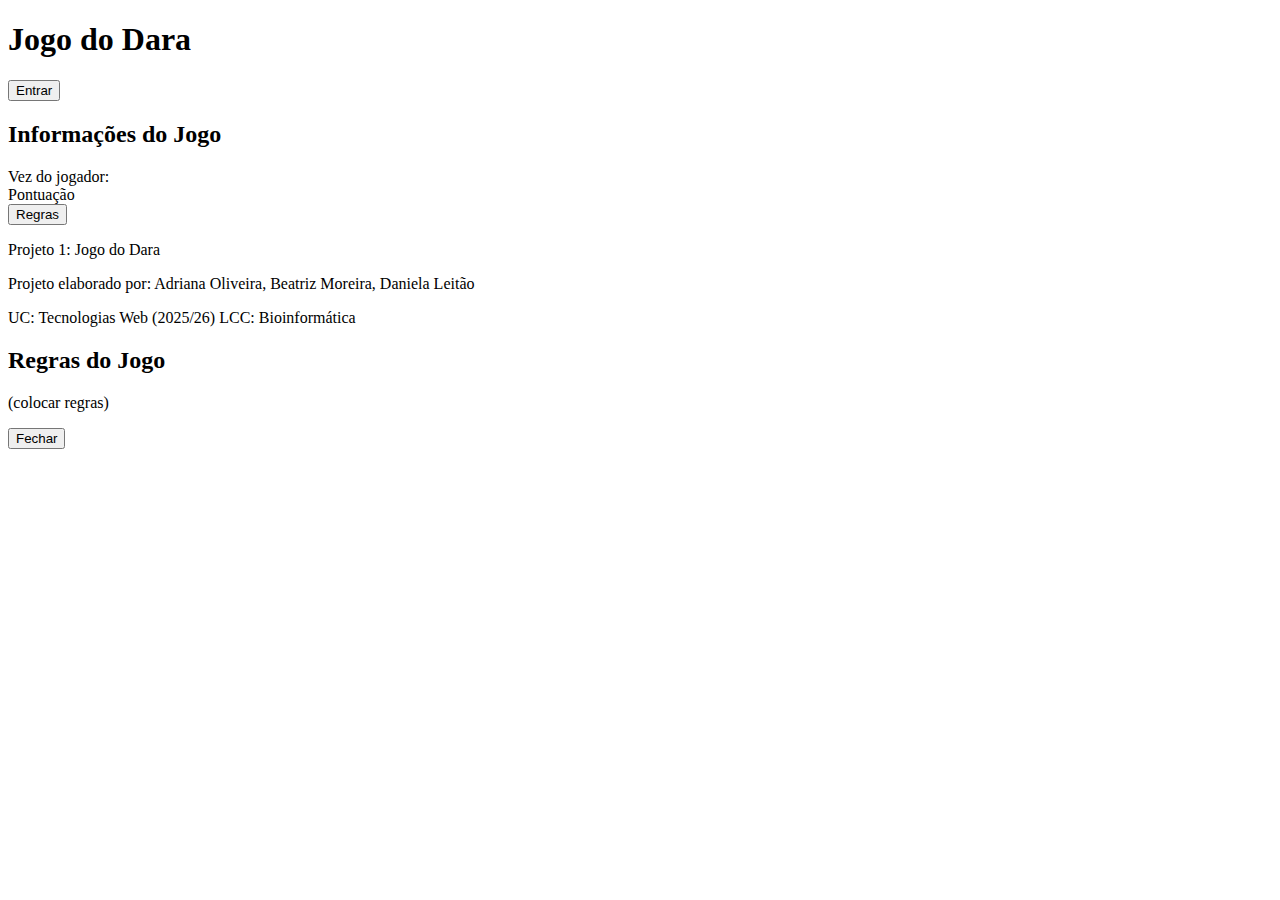
<file: index.html>
<!DOCTYPE html>
<html lang>
<head>
    <meta charset="UTF-8">
    <title> Jogo do Dara </title>
    <link rel="'stylesheet" href="style.css">
</head>



<body>

    <!-- Autentificação dos jogadores-->
    <header>
        <h1> Jogo do Dara </h1>
        <div id="auth"> <!-- cria um botão dentro de uma caixa -->
            <button> Entrar </button>
        </div>
    </header>

    <!-- Área fixa do tabuleiro -->
    <main>
        <section id="game-board"> <!-- cria um tabuleiro 5 por 6-->
            <div class="board"> </div> <!-- cria as 30 células do tabuleiro-->
        </section>

        <!-- Área fixa: barra lateral-->
        <aside>
            <h2>Informações do Jogo</h2>
            <div id="player-turn"> Vez do jogador: </div>
            <div id="score"> Pontuação </div>
            <button id="show-rules"> Regras </button>
        </aside>
    </main>

    <!-- Área fixa do Rodapé-->
    <footer>
        <p>Projeto 1: Jogo do Dara</p>
        <p> Projeto elaborado por: Adriana Oliveira, Beatriz Moreira, Daniela Leitão</p>
        <p> UC: Tecnologias Web (2025/26)   LCC: Bioinformática</p>
    </footer>

    <!-- Regras -->
    <div id="modal-rules" class="modal hidden">
        <div class="modal-content">
            <h2> Regras do Jogo </h2>
            <p>
                (colocar regras)

            </p>
            <button class="close-modal"> Fechar </button>
        </div>
    </div>

    <script src="script.js"></script>

</body>






</html>
</file>
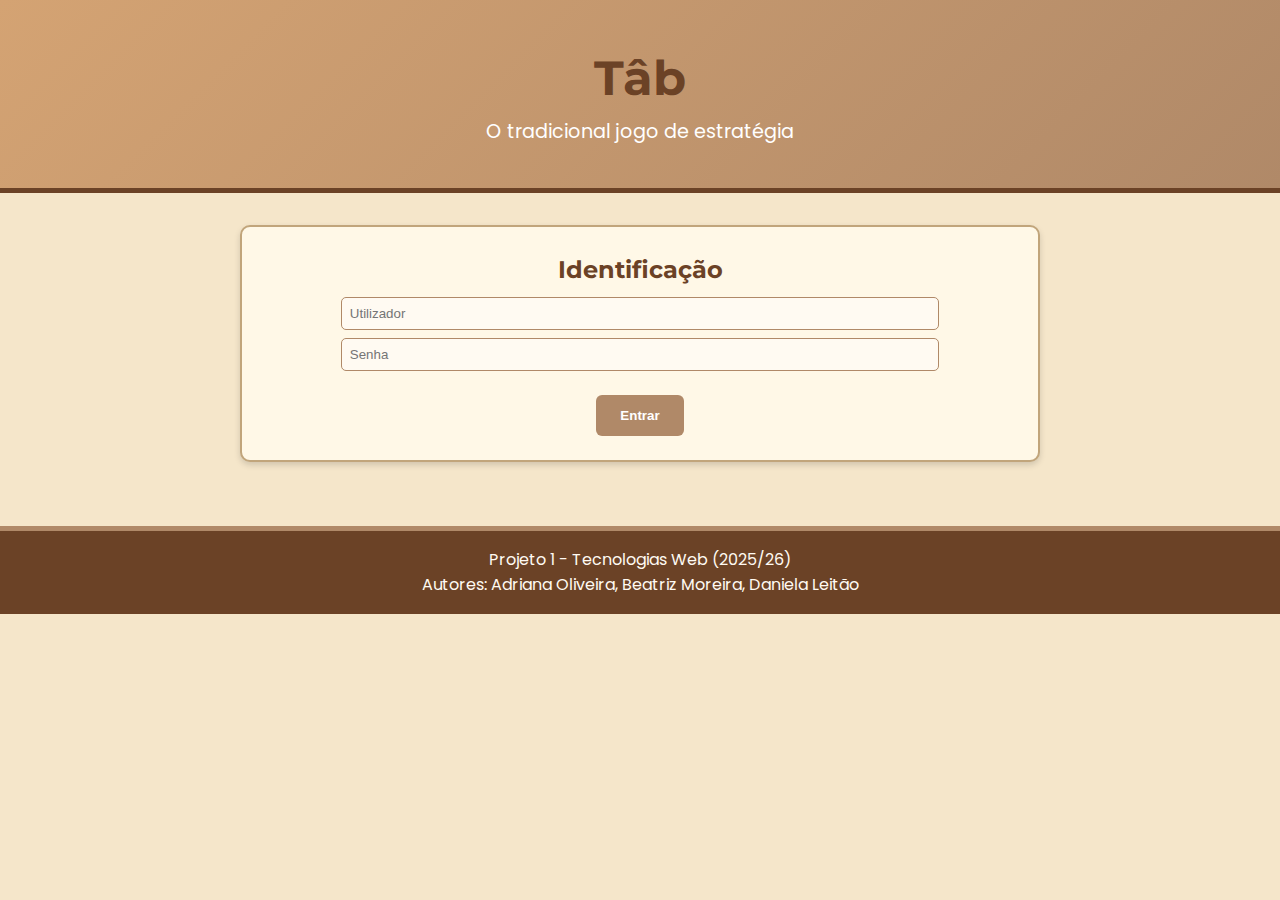
<file: index2.html>
<!DOCTYPE html>
<html lang="pt">
<head>
    <meta charset="UTF-8">
    <meta name="viewport" content="width=device-width, initial-scale=1.0">
    <title>Tâb - Jogo</title>

    <!-- Fontes -->
    <link href="https://fonts.googleapis.com/css2?family=Montserrat:wght@600;700&family=Poppins:wght@400;600&display=swap" rel="stylesheet">

    <!-- CSS -->
    <link rel="stylesheet" href="style.css">

    <!-- JS -->
    <script defer src="script.js"></script>
</head>

<body>
    <!-- LOGOTIPO -->
    <header id="logo">
        <h1>Tâb</h1>
        <p class="slogan">O tradicional jogo de estratégia</p>
    </header>

    <main>
        <!-- IDENTIFICAÇÃO -->
        <section id="identificacao">
            <h2>Identificação</h2>
            <div class="auth-area">
                <input type="text" id="user" placeholder="Utilizador">
                <input type="password" id="pass" placeholder="Senha">
                <button id="btnLogin">Entrar</button>
            </div>
        </section>

        <!-- CONFIGURAÇÃO -->
        <section id="configuracao" class="oculto">
            <h2>Configuração</h2>
            <form>
                <label>Tamanho do tabuleiro:</label>
                <select>
                    <option>5x6 (padrão)</option>
                    <option>6x7</option>
                </select>

                <label>Modo de jogo:</label>
                <select>
                    <option>Contra o Computador</option>
                </select>

                <label>Primeiro a jogar:</label>
                <select>
                    <option>Jogador</option>
                    <option>Computador</option>
                </select>

                <label>Nível da IA:</label>
                <select>
                    <option>Fácil</option>
                    <option>Médio</option>
                    <option>Difícil</option>
                </select>
            </form>
        </section>

        <!-- COMANDOS -->
        <section id="comandos" class="oculto">
            <h2>Comandos</h2>
            <div class="botoes" id="comandosAntes">
                <button id="btnIniciarJogo">Iniciar Jogo</button>
                <button id="btnVerInstrucoes">Ver Instruções</button>
                <button id="btnVerClassificacoes">Classificações</button>
            </div>
            <div class="botoes oculto" id="comandosDurante">
                <button id="btnDesistir">Desistir</button>
                <button id="btnVerInstrucoes2">Ver Instruções</button>
                <button id="btnVerClassificacoes2">Classificações</button>
            </div>
        </section>

        <!-- JOGO (DADO, TABULEIRO, MENSAGENS) -->
        <section id="jogo" class="oculto">
            <section id="dado">
                <h2>Dado de Paus</h2>
                <div class="dado-area">🎲 <p>Clique para lançar</p></div>
            </section>

            <section id="tabuleiro">
                <h2>Tabuleiro</h2>
                <div class="grid">
                    <!-- Grelha 5x6 -->
                    <div class="cell"></div><div class="cell"></div><div class="cell"></div><div class="cell"></div><div class="cell"></div><div class="cell"></div>
                    <div class="cell"></div><div class="cell"></div><div class="cell"></div><div class="cell"></div><div class="cell"></div><div class="cell"></div>
                    <div class="cell"></div><div class="cell"></div><div class="cell"></div><div class="cell"></div><div class="cell"></div><div class="cell"></div>
                    <div class="cell"></div><div class="cell"></div><div class="cell"></div><div class="cell"></div><div class="cell"></div><div class="cell"></div>
                    <div class="cell"></div><div class="cell"></div><div class="cell"></div><div class="cell"></div><div class="cell"></div><div class="cell"></div>
                </div>
            </section>

            <section id="mensagens">
                <h2>Mensagens</h2>
                <p>Aqui aparecerão informações do jogo (ex: "É a tua vez!", "Jogada inválida", "Computador a jogar...")</p>
            </section>
        </section>

        <!-- INSTRUÇÕES -->
        <section id="instrucoes" class="painel oculto">
            <h2>Instruções</h2>
            <p>Aqui serão apresentadas as regras e instruções do jogo Tâb.</p>
            <button class="btnFechar">Fechar</button>
        </section>

        <!-- CLASSIFICAÇÕES -->
        <section id="classificacoes" class="painel oculto">
            <h2>Classificações</h2>
            <p>Tabela de pontuações (a definir na segunda fase).</p>
            <button class="btnFechar">Fechar</button>
        </section>
    </main>

    <!-- RODAPÉ -->
    <footer>
        <p>Projeto 1 - Tecnologias Web (2025/26)</p>
        <p>Autores: Adriana Oliveira, Beatriz Moreira, Daniela Leitão</p>
    </footer>
</body>
</html>
</file>
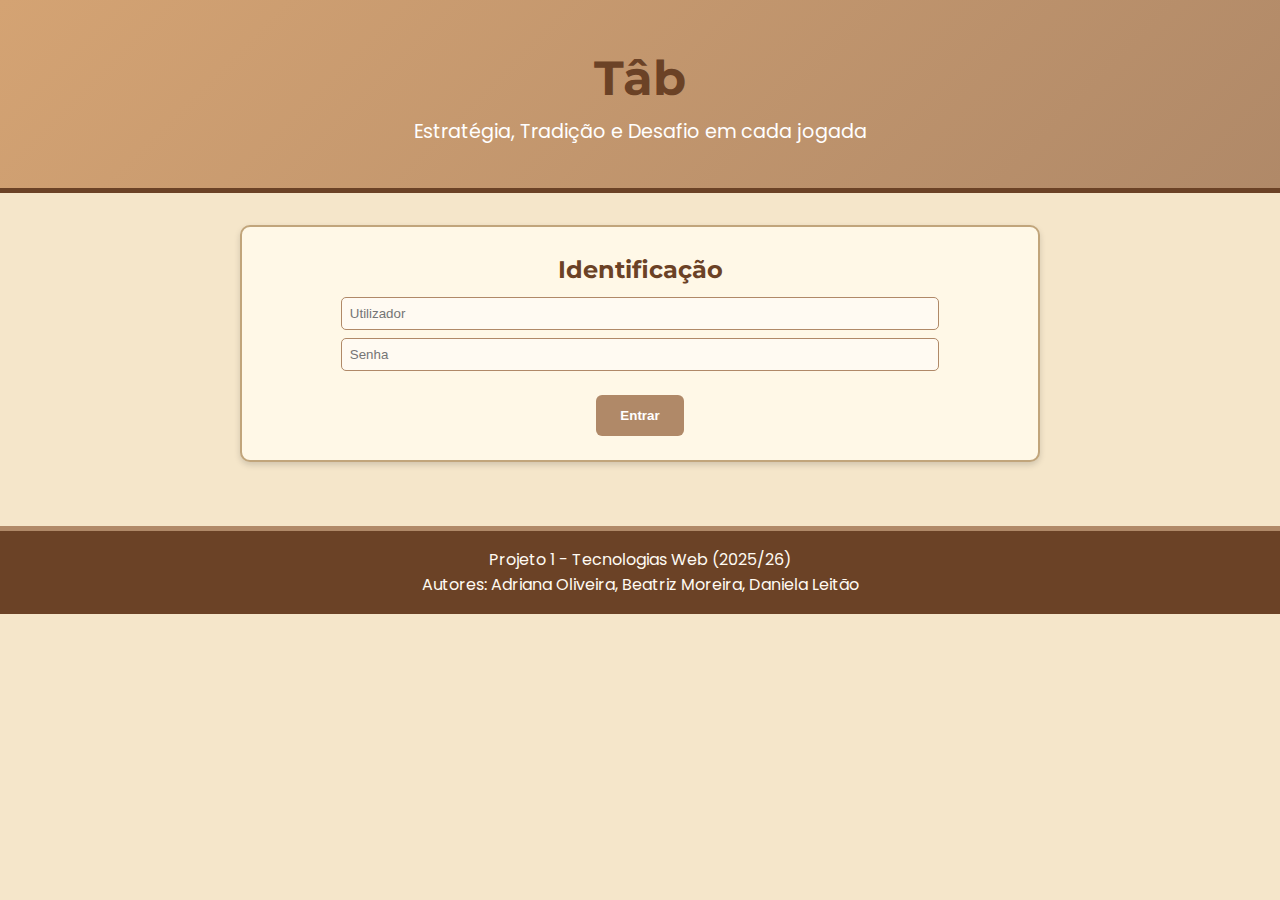
<file: indexfinal.html>
<!DOCTYPE html>
<html lang="pt">

<head>
    <meta charset="UTF-8">
    <meta name="viewport" content="width=device-width, initial-scale=1.0">
    <title>Tâb - Jogo</title>

    <!-- Importação de fontes Google -->
    <link
        href="https://fonts.googleapis.com/css2?family=Montserrat:wght@600;700&family=Poppins:wght@400;600&display=swap"
        rel="stylesheet">

    <!-- Folha de estilos -->
    <link rel="stylesheet" href="style.css">

    <!-- Script principal -->
    <script defer src="script.js"></script>
</head>

<body>
    <!-- LOGOTIPO E SLOGAN -->
    <header id="logo">
        <h1>Tâb</h1>
        <p class="slogan">Estratégia, Tradição e Desafio em cada jogada</p>
    </header>

    <main>

        <!-- SECÇÃO DE LOGIN / IDENTIFICAÇÃO -->
        <section id="identificacao">
            <h2>Identificação</h2>
            <div class="auth-area">
                <input type="text" id="user" placeholder="Utilizador">
                <input type="password" id="pass" placeholder="Senha">
                <button id="btnLogin">Entrar</button>
            </div>
        </section>

        <!-- SECÇÃO DE CONFIGURAÇÃO DO JOGO (VISÍVEL APÓS LOGIN) -->
        <section id="configuracao" class="oculto">
            <h2>Configuração</h2>
            <form>
                <label>Tamanho do tabuleiro:</label>
                <select>
                    <option>4x9 (padrão)</option>
                    <option>4x7</option>
                    <option>4x11</option>
                    <option>4x13</option>
                    <option>4x15</option>
                </select>

                <label>Modo de jogo:</label>
                <select>
                    <option>Contra o Computador</option>
                    <option disabled>Contra outro Jogador (indisponível)</option>
                </select>

                <label>Primeiro a jogar:</label>
                <select>
                    <option>Jogador</option>
                    <option>Computador</option>
                </select>

                <label>Nível da IA:</label>
                <select>
                    <option>Fácil</option>
                    <option>Médio</option>
                    <option>Difícil</option>
                </select>
            </form>
        </section>

        <!-- SECÇÃO DE COMANDOS -->
        <section id="comandos" class="oculto">
            <h2>Comandos</h2>

            <!-- Comandos antes do jogo começar -->
            <div class="botoes" id="comandosAntes">
                <button id="btnIniciarJogo">Iniciar Jogo</button>
                <button id="btnVerInstrucoes">Ver Instruções</button>
                <button id="btnVerClassificacoes">Classificações</button>
            </div>

            <!-- Comandos durante o jogo -->
            <div class="botoes oculto" id="comandosDurante">
                <button id="btnDesistir">Desistir</button>
                <button id="btnVerInstrucoes2">Ver Instruções</button>
                <button id="btnVerClassificacoes2">Classificações</button>
            </div>
        </section>

        <!-- ÁREA PRINCIPAL DO JOGO -->
        <section id="jogo" class="oculto">
            <h2 class="sr-only">Jogo</h2>

            <!-- DADO DE PAUS -->
            <section id="dado">
                <h2>Dado de Paus</h2>

                <!-- Área onde os paus e o valor do lançamento são exibidos -->
                <div class="dado-area" id='dadoArea'>
                    <div id="pausContainer">
                        <!-- Cada div representa um dos quatro paus -->
                        <div class="pau"></div>
                        <div class="pau"></div>
                        <div class="pau"></div>
                        <div class="pau"></div>
                    </div>

                    <!-- Resultado do lançamento -->
                    <p id="resultadoDado">Clique para lançar</p>
                </div>
            </section>

            <!-- TABULEIRO DO JOGO -->
            <section id="tabuleiro">
                <h2>Tabuleiro</h2>

                <!-- O tabuleiro será preenchido dinamicamente -->
                <div class="grid" id="gameGrid"></div>
            </section>

            <!-- MENSAGENS E FEEDBACK AO JOGADOR -->
            <section id="mensagens">
                <h2>Mensagens</h2>
                <p id="mensagemTexto">Aguarda o início do jogo...</p>
                <div id="botaoPassarVezContainer"></div>
            </section>

        </section>

        <!-- SECÇÃO DE INSTRUÇÕES / REGRAS DO JOGO -->
        <section id="instrucoes" class="painel oculto">
            <h2>Regras do Jogo Tâb</h2>
            <!-- Conteúdo explicativo omitido, mantido integralmente como no original -->
            <!-- Mantido conforme fornecido inicialmente -->
            <button class="btnFechar">Fechar</button>
        </section>

        <!-- SECÇÃO DE CLASSIFICAÇÕES / HISTÓRICO -->
        <section id="classificacoes" class="painel oculto">
            <h2>Classificações</h2>
            <p>Histórico de Jogos</p>

            <table id="tabelaClassificacoes">
                <thead>
                    <tr>
                        <th>Jogo</th>
                        <th>Data</th>
                        <th>Nível IA</th>
                        <th>Resultado</th>
                        <th>Vencedor</th>
                    </tr>
                </thead>
                <tbody></tbody>
            </table>

            <!-- Botões de gestão -->
            <div style="display:flex; justify-content:space-between; margin-top:1rem;">
                <button id="btnApagarHistorico" class="btnFechar" style="background:#b22222;">Apagar Histórico</button>
                <button class="btnFechar">Fechar</button>
            </div>
        </section>
    </main>

    <!-- RODAPÉ -->
    <footer>
        <p>Projeto 1 - Tecnologias Web (2025/26)</p>
        <p>Autores: Adriana Oliveira, Beatriz Moreira, Daniela Leitão</p>
    </footer>

    <!-- POP-UP DE FIM DE JOGO -->
    <div id="popupFimJogo" class="popup-oculto">
        <div class="popup-conteudo">
            <h2 id="popupTitulo">Fim do Jogo</h2>
            <p id="popupPontuacao"></p>
            <button id="btnVoltarInicio">Voltar à página inicial</button>
        </div>
    </div>

</body>
</html>
</file>
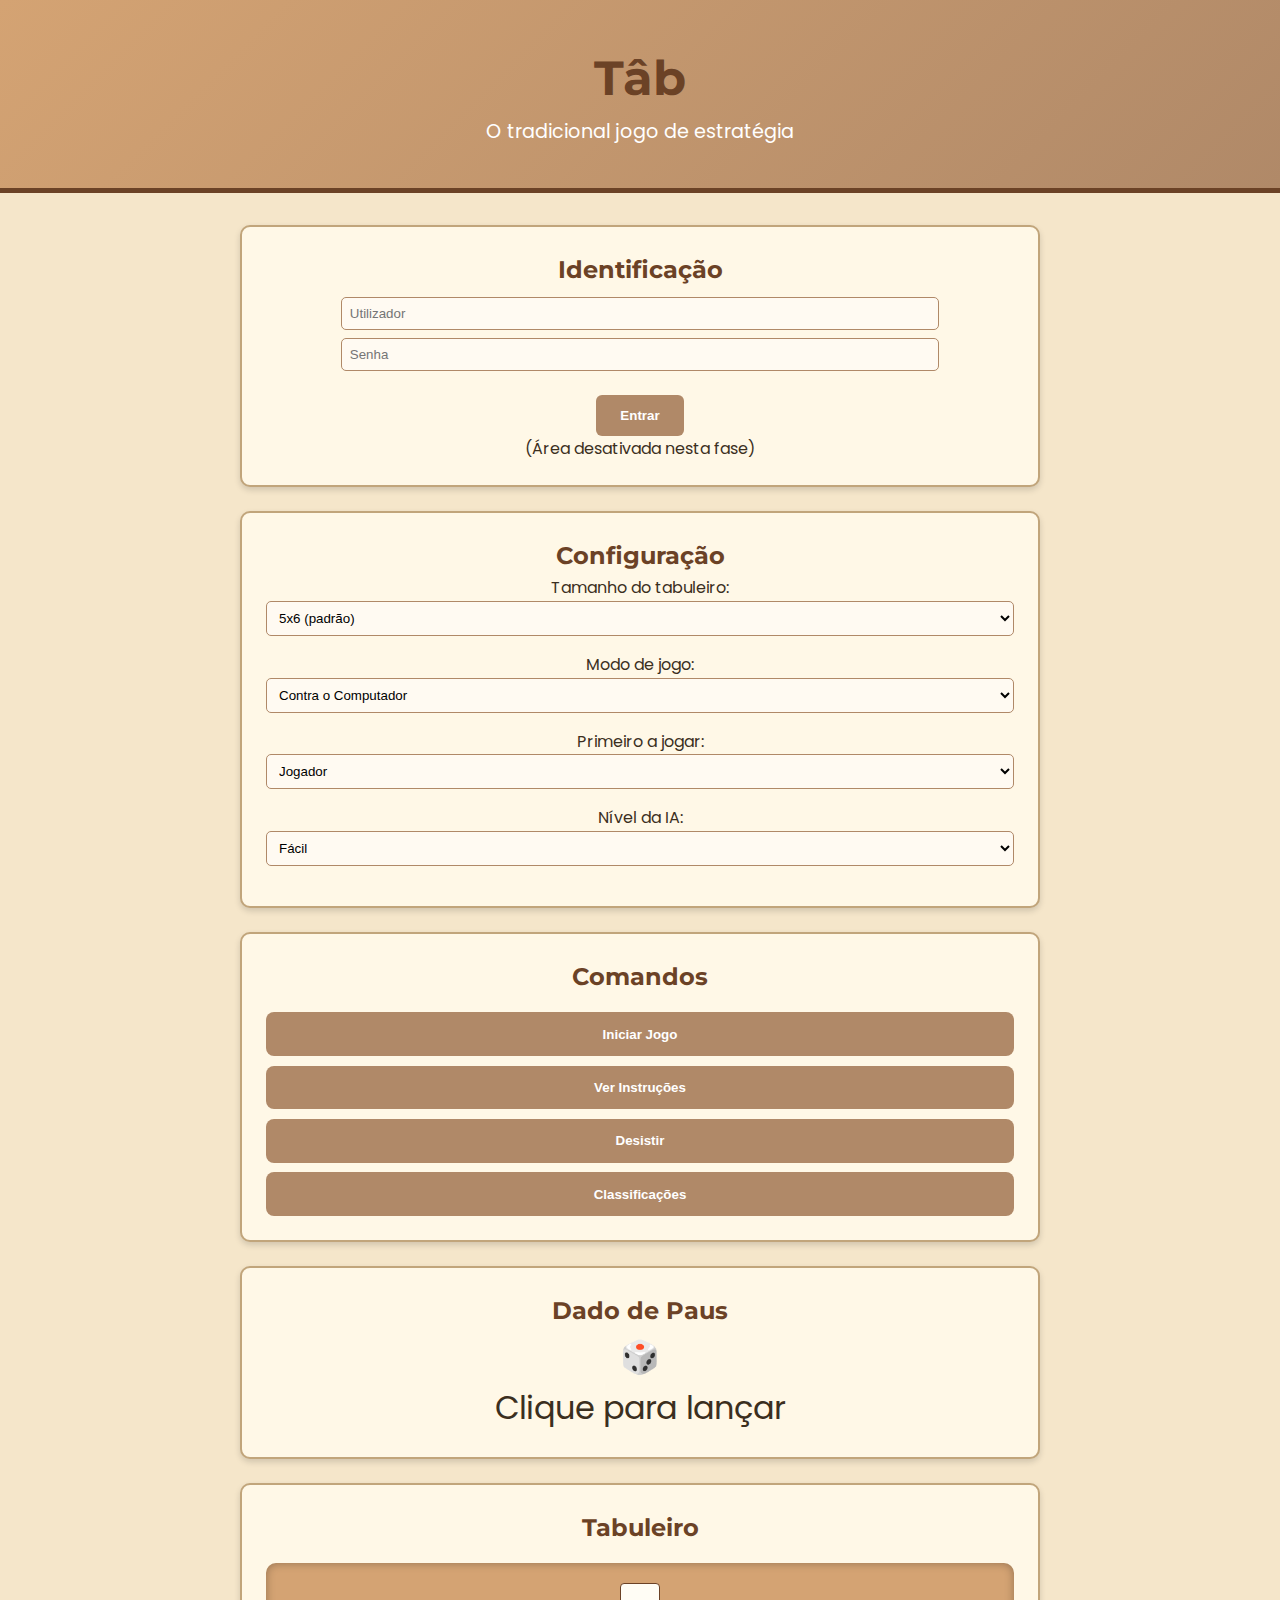
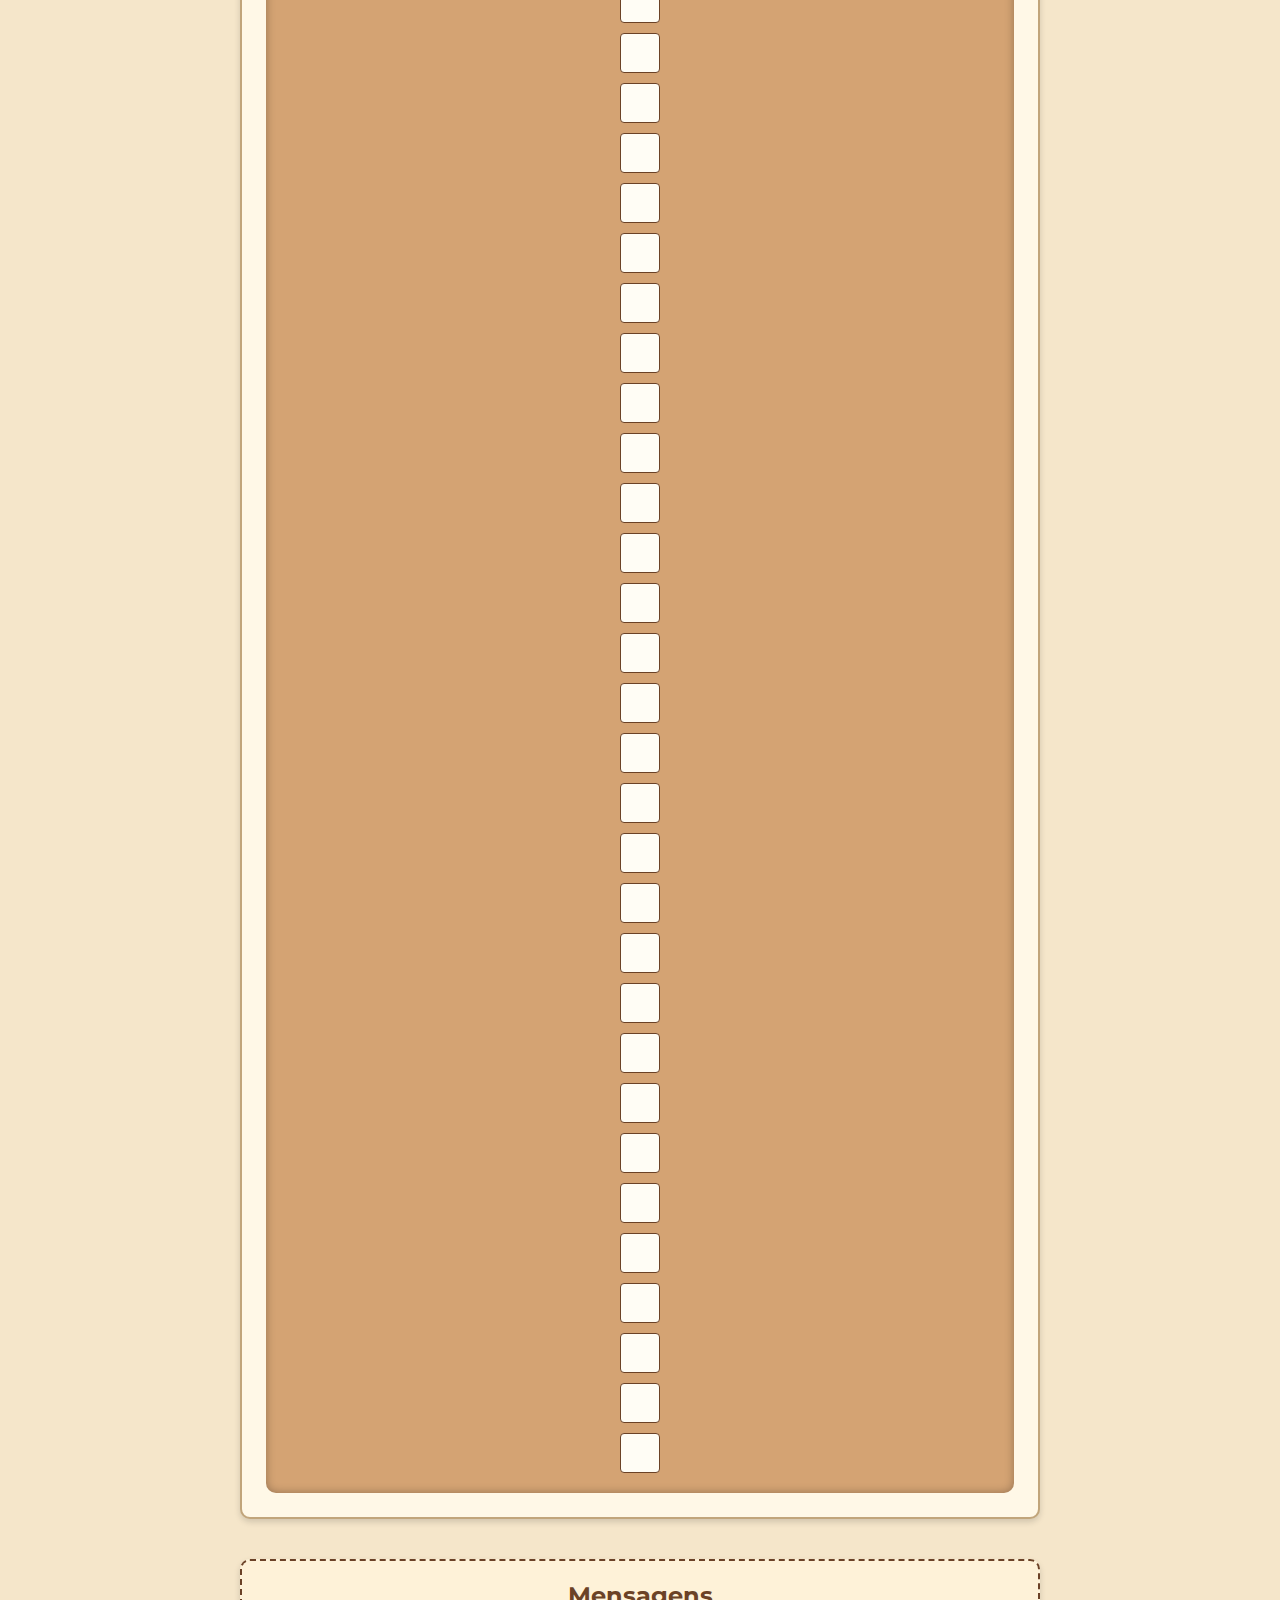
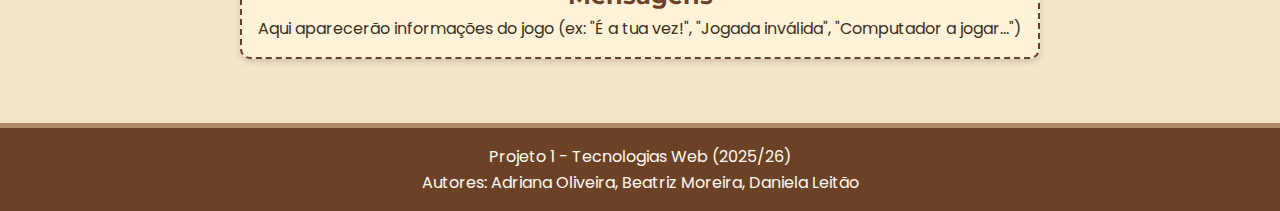
<file: indexprincipal.html>
<!DOCTYPE html>
<html lang="pt">
<head>
    <meta charset="UTF-8">
    <meta name="viewport" content="width=device-width, initial-scale=1.0">
    <title>Tâb - Jogo</title>

    <!-- Fontes -->
    <link href="https://fonts.googleapis.com/css2?family=Montserrat:wght@600;700&family=Poppins:wght@400;600&display=swap" rel="stylesheet">

    <!-- Ficheiro CSS -->
    <link rel="stylesheet" href="style.css">
</head>

<body>
    <!-- LOGOTIPO -->
    <header id="logo">
        <h1>Tâb</h1>
        <p class="slogan">O tradicional jogo de estratégia</p>
    </header>

    <main>
        <!-- IDENTIFICAÇÃO -->
        <section id="identificacao">
            <h2>Identificação</h2>
            <div class="auth-area">
                <input type="text" placeholder="Utilizador" disabled>
                <input type="password" placeholder="Senha" disabled>
                <button disabled>Entrar</button>
                <p>(Área desativada nesta fase)</p>
            </div>
        </section>

        <!-- CONFIGURAÇÃO -->
        <section id="configuracao">
            <h2>Configuração</h2>
            <form>
                <label>Tamanho do tabuleiro:</label>
                <select>
                    <option>5x6 (padrão)</option>
                    <option>6x7</option>
                </select>

                <label>Modo de jogo:</label>
                <select>
                    <option>Contra o Computador</option>
                </select>

                <label>Primeiro a jogar:</label>
                <select>
                    <option>Jogador</option>
                    <option>Computador</option>
                </select>

                <label>Nível da IA:</label>
                <select>
                    <option>Fácil</option>
                    <option>Médio</option>
                    <option>Difícil</option>
                </select>
            </form>
        </section>

        <!-- COMANDOS -->
        <section id="comandos">
            <h2>Comandos</h2>
            <div class="botoes">
                <button>Iniciar Jogo</button>
                <button>Ver Instruções</button>
                <button>Desistir</button>
                <button>Classificações</button>
            </div>
        </section>

        <!-- DADO DE PAUS -->
        <section id="dado">
            <h2>Dado de Paus</h2>
            <div class="dado-area">
                🎲 <p>Clique para lançar</p>
            </div>
        </section>

        <!-- TABULEIRO -->
        <section id="tabuleiro">
            <h2>Tabuleiro</h2>
            <div class="board">
                <!-- Exemplo de grelha 5x6 -->
                <div class="grid">
                    <!-- As casas do tabuleiro (30 células) -->
                    <!-- Gerado futuramente por JS -->
                    <div class="cell"></div><div class="cell"></div><div class="cell"></div><div class="cell"></div><div class="cell"></div><div class="cell"></div>
                    <div class="cell"></div><div class="cell"></div><div class="cell"></div><div class="cell"></div><div class="cell"></div><div class="cell"></div>
                    <div class="cell"></div><div class="cell"></div><div class="cell"></div><div class="cell"></div><div class="cell"></div><div class="cell"></div>
                    <div class="cell"></div><div class="cell"></div><div class="cell"></div><div class="cell"></div><div class="cell"></div><div class="cell"></div>
                    <div class="cell"></div><div class="cell"></div><div class="cell"></div><div class="cell"></div><div class="cell"></div><div class="cell"></div>
                </div>
            </div>
        </section>

        <!-- MENSAGENS -->
        <section id="mensagens">
            <h2>Mensagens</h2>
            <p>Aqui aparecerão informações do jogo (ex: "É a tua vez!", "Jogada inválida", "Computador a jogar...")</p>
        </section>

        <!-- INSTRUÇÕES (painel sobreposto) -->
        <section id="instrucoes" class="painel oculto">
            <h2>Instruções</h2>
            <p>Aqui serão apresentadas as regras e instruções do jogo Tâb.</p>
        </section>

        <!-- CLASSIFICAÇÕES (painel sobreposto) -->
        <section id="classificacoes" class="painel oculto">
            <h2>Classificações</h2>
            <p>Tabela de pontuações (a definir na segunda fase).</p>
        </section>
    </main>

    <!-- RODAPÉ -->
    <footer>
        <p>Projeto 1 - Tecnologias Web (2025/26)</p>
        <p>Autores: Adriana Oliveira, Beatriz Moreira, Daniela Leitão</p>
    </footer>
</body>
</html>
</file>
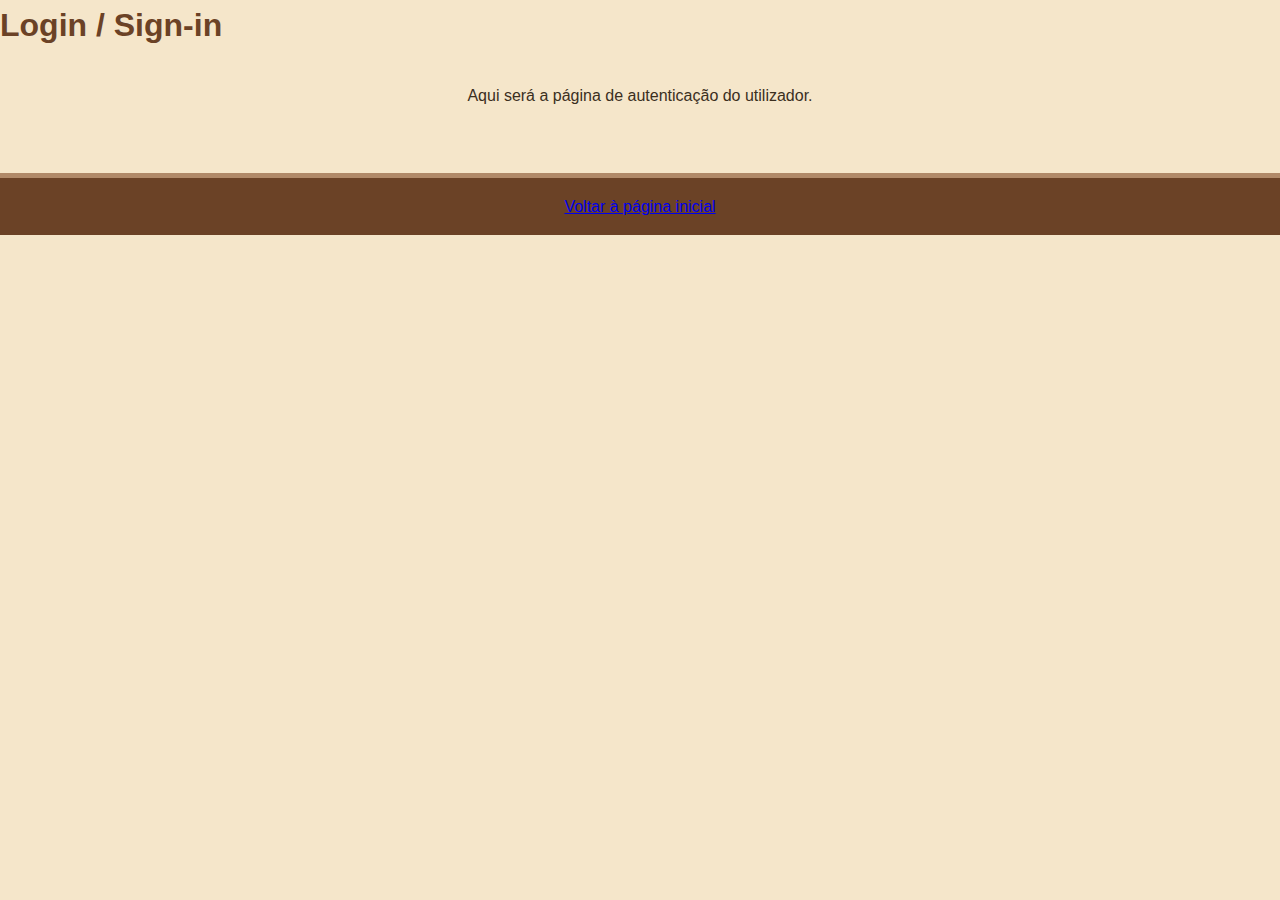
<file: login.html>
<!DOCTYPE html>
<html lang="pt">
<head>
    <meta charset="UTF-8">
    <title>Login - Jogo do Dara</title>
    <link rel="stylesheet" href="style.css">
</head>
<body>
    <header>
        <h1>Login / Sign-in</h1>
    </header>

    <main>
        <p>Aqui será a página de autenticação do utilizador.</p>
    </main>

    <footer>
        <p><a href="index.html">Voltar à página inicial</a></p>
    </footer>
</body>
</html>
</file>
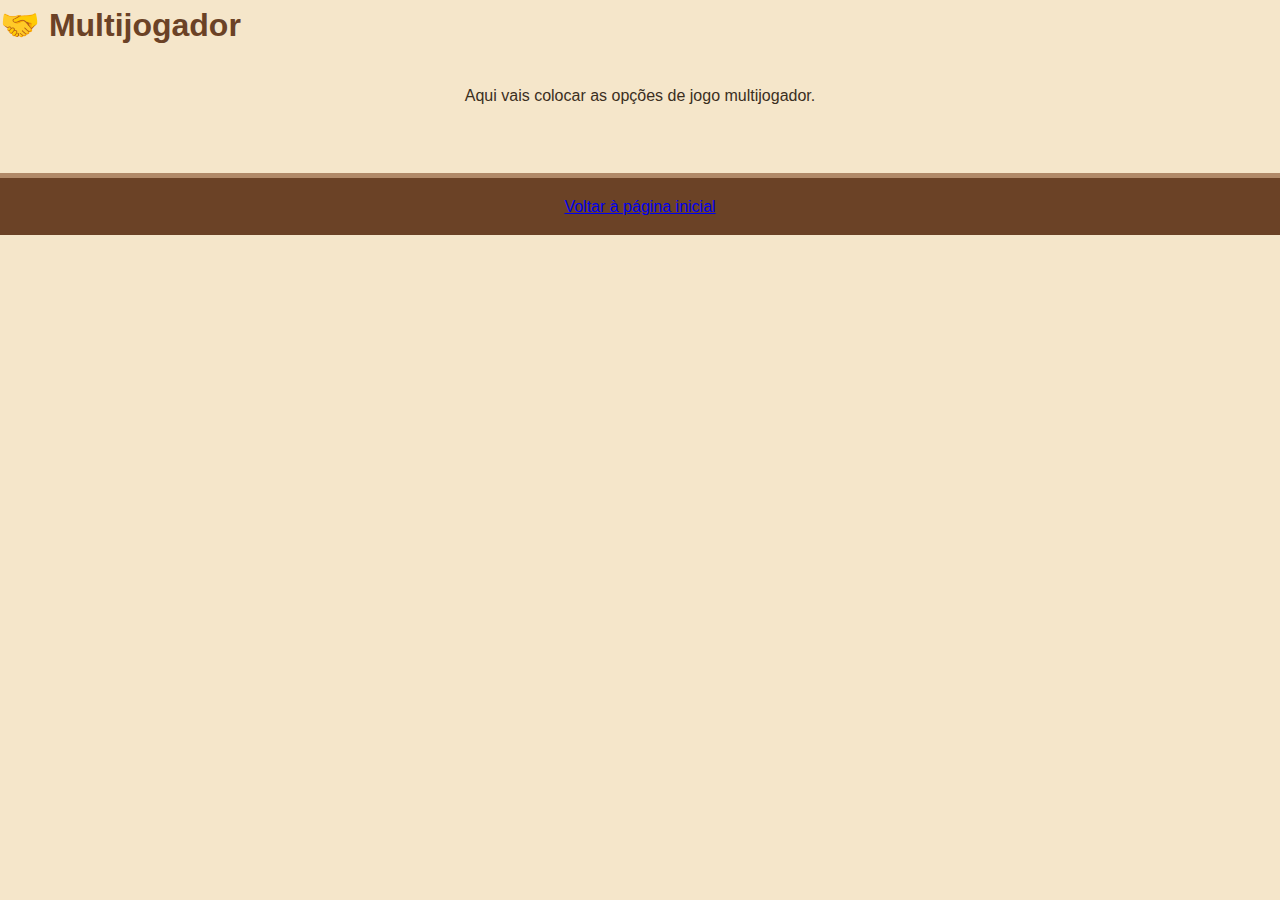
<file: multijogador.html>
<!DOCTYPE html>
<html lang="pt">
<head>
    <meta charset="UTF-8">
    <title>Multijogador - Jogo do Dara</title>
    <link rel="stylesheet" href="style.css">
</head>
<body>
    <header>
        <h1>🤝 Multijogador</h1>
    </header>

    <main>
        <p>Aqui vais colocar as opções de jogo multijogador.</p>
    </main>

    <footer>
        <p><a href="index.html">Voltar à página inicial</a></p>
    </footer>
</body>
</html>
</file>
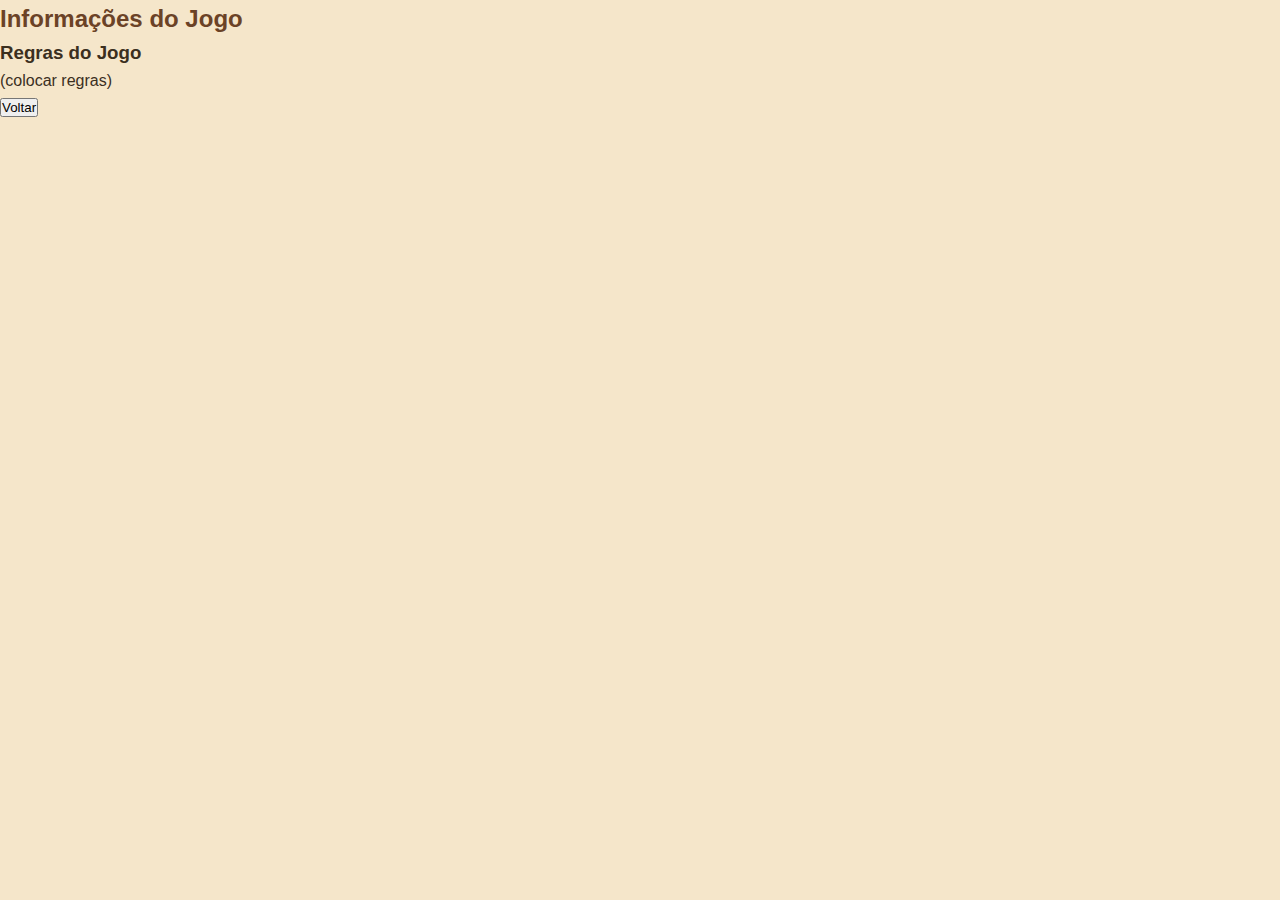
<file: nova_pagina.html>
<!DOCTYPE html>
<html lang="pt">
<head>
    <meta charset="UTF-8">
    <title>Informações do Jogo</title>
    <link rel="stylesheet" href="style.css">
</head>
<body>
    <h2>Informações do Jogo</h2>
    <h3>Regras do Jogo</h3>
    <p>
        (colocar regras)
    </p>

    <button onclick="window.history.back()">Voltar</button>
</body>
</html>
</file>
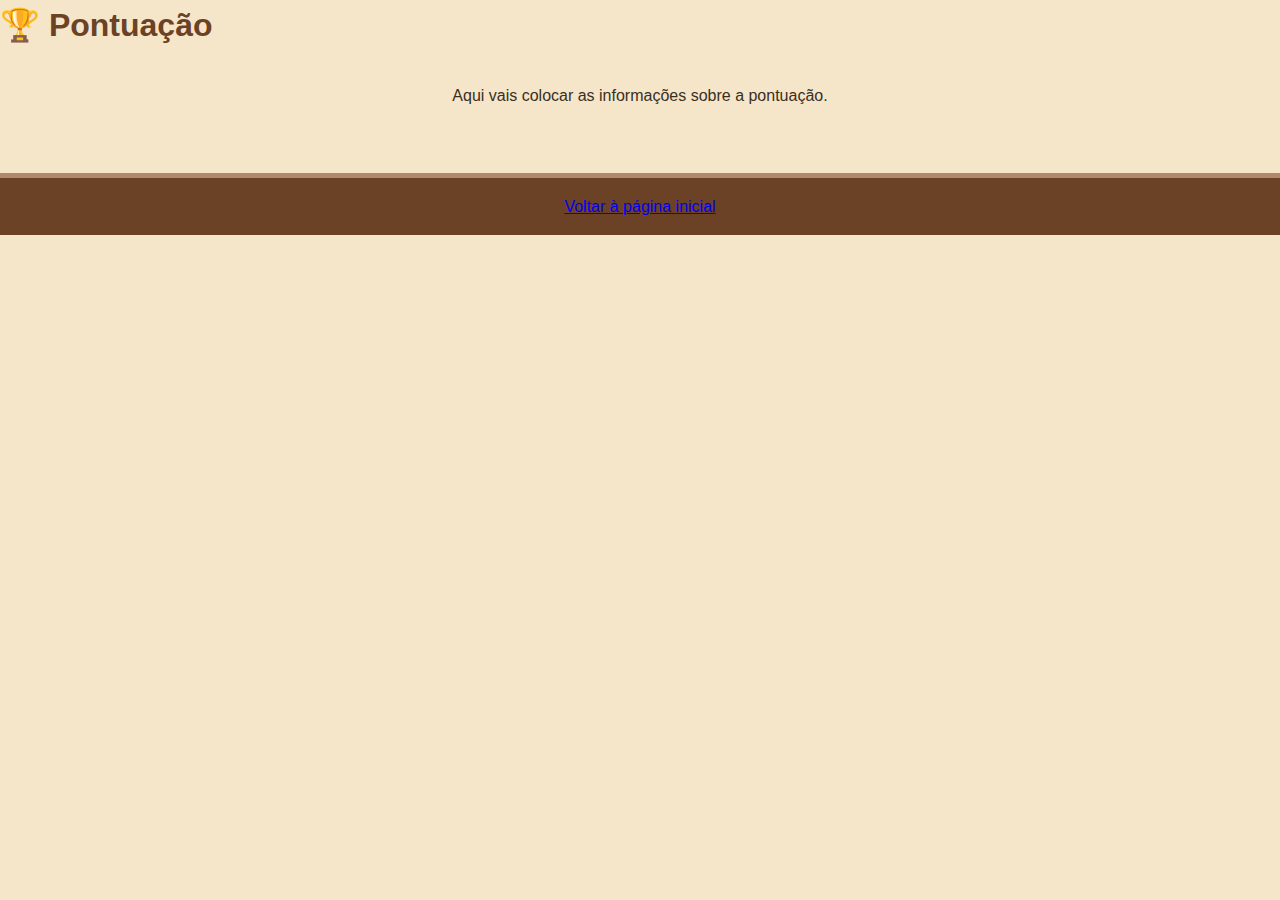
<file: pontuacao.html>
<!DOCTYPE html>
<html lang="pt">
<head>
    <meta charset="UTF-8">
    <title>Pontuação - Jogo do Dara</title>
    <link rel="stylesheet" href="style.css">
</head>
<body>
    <header>
        <h1>🏆 Pontuação</h1>
    </header>

    <main>
        <p>Aqui vais colocar as informações sobre a pontuação.</p>
    </main>

    <footer>
        <p><a href="index.html">Voltar à página inicial</a></p>
    </footer>
</body>
</html>
</file>
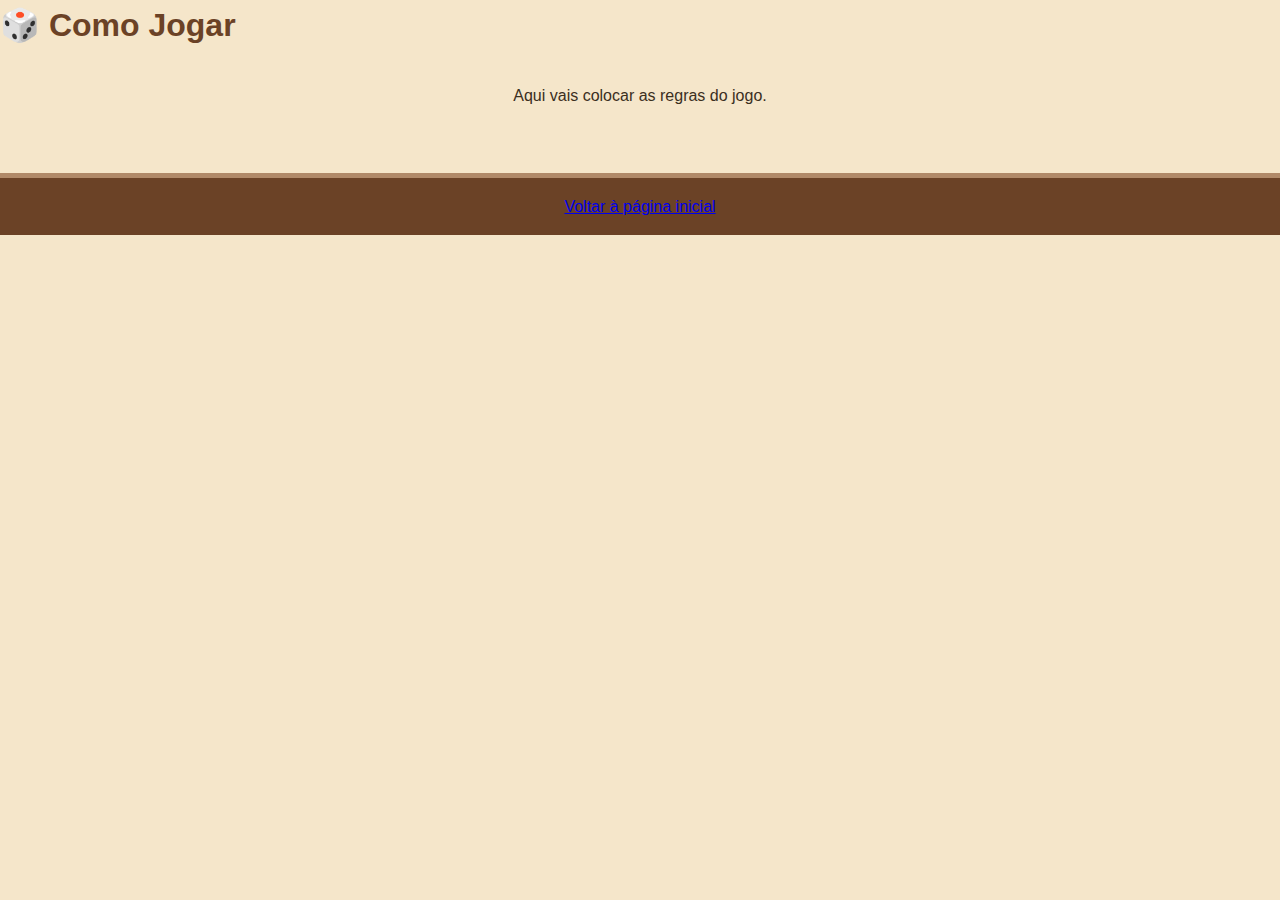
<file: regras.html>
<!DOCTYPE html>
<html lang="pt">
<head>
    <meta charset="UTF-8">
    <title>Como Jogar - Jogo do Dara</title>
    <link rel="stylesheet" href="style.css">
</head>
<body>
    <header>
        <h1>🎲 Como Jogar</h1>
    </header>

    <main>
        <p>Aqui vais colocar as regras do jogo.</p>
    </main>

    <footer>
        <p><a href="index.html">Voltar à página inicial</a></p>
    </footer>
</body>
</html>
</file>
<file: style.css>
/* RESET */
* {
    margin: 0;
    padding: 0;
    box-sizing: border-box;
}

/* BASE */
body {
    font-family: 'Poppins', sans-serif;
    background: #f5e6ca;
    /* tom de areia */
    color: #3b2f1e;
    line-height: 1.6;
}

h1,
h2 {
    font-family: 'Montserrat', sans-serif;
    color: #6b4226;
    /* tom de madeira escura */
}

/* CABEÇALHO */
header#logo {
    background: linear-gradient(135deg, #d4a373, #b08968);
    color: white;
    text-align: center;
    padding: 2.5rem 1rem;
    border-bottom: 5px solid #6b4226;
}

header#logo h1 {
    font-size: 3rem;
}

header#logo .slogan {
    font-size: 1.2rem;
}

/* SEÇÕES GERAIS */
main {
    display: flex;
    flex-direction: column;
    align-items: center;
    gap: 1.5rem;
    padding: 2rem;
}

section {
    background: #fff8e7;
    border-radius: 10px;
    box-shadow: 0 3px 6px rgba(0, 0, 0, 0.15);
    padding: 1.5rem;
    width: 100%;
    max-width: 800px;
    text-align: center;
    border: 2px solid #c1a57b;
}

/* LOGIN */
.auth-area input {
    display: block;
    width: 80%;
    margin: 0.5rem auto;
    padding: 0.5rem;
    border-radius: 5px;
    border: 1px solid #b08968;
    background: #fffaf2;
}

.auth-area button {
    background: #b08968;
    color: white;
    border: none;
    border-radius: 6px;
    padding: 0.8rem 1.5rem;
    cursor: pointer;
    margin-top: 1rem;
    font-weight: 600;
}

.auth-area button:hover {
    background: #6b4226;
}

/* CONFIGURAÇÃO */
#configuracao select {
    display: block;
    width: 100%;
    margin-bottom: 1rem;
    padding: 0.5rem;
    border-radius: 5px;
    border: 1px solid #b08968;
    background: #fffaf2;
}

/* COMANDOS */
#comandos .botoes {
    display: flex;
    flex-direction: column;
    gap: 0.6rem;
    margin-top: 1rem;
}

#comandos button {
    background: #b08968;
    color: white;
    border: none;
    border-radius: 8px;
    padding: 0.9rem;
    cursor: pointer;
    font-weight: 600;
    transition: background 0.3s, transform 0.2s;
}

#comandos button:hover {
    background: #6b4226;
    transform: scale(1.02);
}

/* TABULEIRO */
.grid {
    display: grid;
    gap: 10px;
    justify-content: center;
    margin-top: 1rem;
    background: #d4a373;
    /* madeira clara */
    padding: 20px;
    border-radius: 10px;
    box-shadow: inset 0 0 10px rgba(0, 0, 0, 0.3);
}

.cell {
    width: 40px;
    height: 40px;
    background: #fff8e7;
    border: 1px solid #6b4226;
    border-radius: 4px;
}

/* DADO */
#dado .dado-area {
    font-size: 2rem;
    cursor: pointer;
}

#dado {
    text-align: center;
}

#dadoArea {
    background: #fff8e7;
    padding: 1rem;
    border-radius: 10px;
    display: inline-block;
    cursor: pointer;
    border: 2px solid #b08968;
    transition: transform 0.2s;
}

#dadoArea:hover {
    transform: scale(1.05);
}

/* Contém os 4 paus */
#pausContainer {
    display: flex;
    justify-content: center;
    gap: 10px;
    margin-bottom: 10px;
}

/* Visual de cada pau */
.pau {
    width: 25px;
    height: 80px;
    border-radius: 10px;
    border: 1px solid #6b4226;
    background: #fffaf2; /* lado claro por defeito */
    box-shadow: inset 0 0 5px rgba(0,0,0,0.2);
}

/* Lado escuro (casca) */
.pau.escuro {
    background: #6b4226;
}

/* Resultado */
#resultadoDado {
    font-weight: bold;
    margin-top: 0.5rem;
    color: #6b4226;
}


/* MENSAGENS */
#mensagens {
    background: #fef2d8;
    border: 2px dashed #6b4226;
    padding: 1rem;
    border-radius: 10px;
    margin-top: 1rem;
}

#botaoPassarVezContainer {
  margin-top: 0.8rem;
}

#btnPassarVez {
  background: #b08968;
  color: white;
  border: none;
  border-radius: 6px;
  padding: 0.6rem 1.2rem;
  font-weight: 600;
  cursor: pointer;
  transition: background 0.2s ease;
}

#btnPassarVez:hover {
  background: #6b4226;
}

/* PAINÉIS (INSTRUÇÕES E CLASSIFICAÇÕES) */
.painel {
    position: fixed;
    top: 10%;
    left: 50%;
    transform: translateX(-50%);
    width: 60%;
    max-height: 80vh;
    overflow-y: auto;
    background: #fff8e7;
    border-radius: 10px;
    box-shadow: 0 4px 12px rgba(0, 0, 0, 0.3);
    padding: 2rem;
    text-align: left;
    border: 3px solid #b08968;
    z-index: 9999;
}

.painel.oculto {
    display: none;
}





/* TABELA DE CLASSIFICAÇÕES */
#tabelaClassificacoes {
    width: 100%;
    border-collapse: collapse;
    margin-top: 1rem;
    background: #fffaf2;
    box-shadow: 0 2px 8px rgba(0, 0, 0, 0.1);
    border-radius: 8px;
    overflow: hidden;
}

#tabelaClassificacoes th,
#tabelaClassificacoes td {
    border: 1px solid #c1a57b;
    padding: 0.7rem;
    text-align: center;
}

#tabelaClassificacoes th {
    background: #d4a373;
    color: #fffaf2;
    font-weight: 700;
}

#tabelaClassificacoes tr:nth-child(even) {
    background: #f5e6ca;
}

#tabelaClassificacoes tr:hover {
    background: #edd4a2;
    transition: 0.2s;
}

/* BOTÃO FECHAR */
.btnFechar {
    margin-top: 1.5rem;
    background: #b08968;
    color: white;
    border: none;
    border-radius: 6px;
    padding: 0.6rem 1.2rem;
    cursor: pointer;
    font-weight: 600;
}

.btnFechar:hover {
    background: #6b4226;
}

/* RODAPÉ */
footer {
    background: #6b4226;
    color: #fffaf2;
    text-align: center;
    padding: 1rem;
    margin-top: 2rem;
    border-top: 5px solid #b08968;
}

/* OCULTAR */
.oculto {
    display: none !important;
}

/* Setas dentro das peças */
.arrow {
    position: absolute;
    width: 100%;
    height: 100%;
    font-size: 22px;
    color: rgba(255,255,255,0.7);
    display: flex;
    justify-content: center;
    align-items: center;
    pointer-events: none; /* não interfere com cliques */
}
.cell {
    position: relative; /* necessário para posicionar as setas dentro */
}

/* Estilo das setas internas nas casas */

.seta-fundo {
    position: absolute;
    left: 50%;
    transform: translateX(-50%);
    color: rgba(0, 0, 0, 0.25);
    font-size: 16px;
    pointer-events: none;
    user-select: none;
}
.seta-dupla .seta1{
    top: 25%;
    font-size:14 px;
    position: absolute;
}
.seta-dupla .seta2{
    bottom: 25%;
    font-size:14 px;
    position: absolute;
}

.destino-transparente {
    position: absolute;
    top: 50%;
    left: 50%;
    width: 70%;
    height: 70%;
    transform: translate(-50%, -50%);
    border: 2px dashed rgba(0, 0, 0, 0.2);
    border-radius: 50%;
    background: rgb(170, 170, 170, 0.3);
    pointer-events: none;
}

.cell {
    position: relative;
    border: 1px solid #6b4226;
    background: #fffdf5;
}

/* Estilo das peças circulares */
.peca {
    position: absolute;
    width: 70%;
    height: 70%;
    border-radius: 50%;
    top: 50%;
    left: 50%;
    transform: translate(-50%, -50%);
    box-shadow: 0 0 4px rgba(0,0,0,0.4);
    opacity: 0.9;
}
/* === SETAS DO TABULEIRO === */
.cell {
  position: relative;
  border: 1px solid #6b4226;
  background: #fffdf5;
  width: 40px;
  height: 40px;
  display: flex;
  justify-content: center;
  align-items: center;
}

/* linha base das setas */
.seta::before,
.seta::after {
  content: "";
  position: absolute;
  background: rgba(0, 0, 0, 0.25);
  transition: 0.2s;
}

/* seta para a direita */
.seta-direita::before {
  width: 60%;
  height: 2px;
  top: 50%;
  left: 20%;
  transform: translateY(-50%);
}
.seta-direita::after {
  width: 8px;
  height: 8px;
  border-top: 2px solid rgba(0, 0, 0, 0.25);
  border-right: 2px solid rgba(0, 0, 0, 0.25);
  right: 18%;
  top: 50%;
  transform: translateY(-50%) rotate(45deg);
}

/* seta para a esquerda */
.seta-esquerda::before {
  width: 60%;
  height: 2px;
  top: 50%;
  left: 20%;
  transform: translateY(-50%);
}
.seta-esquerda::after {
  width: 8px;
  height: 8px;
  border-bottom: 2px solid rgba(0, 0, 0, 0.25);
  border-left: 2px solid rgba(0, 0, 0, 0.25);
  left: 18%;
  top: 50%;
  transform: translateY(-50%) rotate(45deg);
}

/* seta curva descendo para baixo (↘️) */
.seta-curva-baixo::before {
  width: 18px;
  height: 18px;
  border-bottom: 2px solid rgba(0, 0, 0, 0.25);
  border-right: 2px solid rgba(0, 0, 0, 0.25);
  border-radius: 0 0 10px 0;
  bottom: 20%;
  right: 20%;
}

/* seta curva subindo para cima (↖️) */
.seta-curva-cima::before {
  width: 18px;
  height: 18px;
  border-top: 2px solid rgba(0, 0, 0, 0.25);
  border-left: 2px solid rgba(0, 0, 0, 0.25);
  border-radius: 10px 0 0 0;
  top: 20%;
  left: 20%;
}

/* === PEÇAS === */
.peca {
  position: absolute;
  width: 70%;
  height: 70%;
  border-radius: 50%;
  top: 50%;
  left: 50%;
  transform: translate(-50%, -50%);
  box-shadow: 0 0 4px rgba(0, 0, 0, 0.4);
}

/* ===== POP-UP FINAL DE JOGO ===== */
#popupFimJogo {
  position: fixed;
  top: 0;
  left: 0;
  width: 100vw;
  height: 100vh;
  background: rgba(0, 0, 0, 0.6);
  display: none; /* 🔹 escondido por defeito */
  justify-content: center;
  align-items: center;
  z-index: 999999;
}

#popupFimJogo.mostrar {
  display: flex; /* 🔹 só mostra quando tiver a classe .mostrar */
}

.popup-conteudo {
  background: #fff8e7;
  border: 3px solid #b08968;
  border-radius: 15px;
  padding: 2rem 3rem;
  text-align: center;
  color: #3b2f1e;
  box-shadow: 0 6px 20px rgba(0,0,0,0.3);
  animation: surgirPopup 0.4s ease-out;
}

.popup-conteudo h2 {
  color: #6b4226;
  font-size: 2rem;
  margin-bottom: 1rem;
}

.popup-conteudo p {
  font-size: 1.2rem;
  margin-bottom: 1.5rem;
}

#btnVoltarInicio {
  background: #b08968;
  color: white;
  border: none;
  border-radius: 10px;
  padding: 0.8rem 1.6rem;
  font-size: 1rem;
  font-weight: 600;
  cursor: pointer;
  transition: 0.2s;
}

#btnVoltarInicio:hover {
  background: #6b4226;
  transform: scale(1.05);
}

@keyframes surgirPopup {
  from {
    opacity: 0;
    transform: scale(0.9);
  }
  to {
    opacity: 1;
    transform: scale(1);
  }
}
</file>
